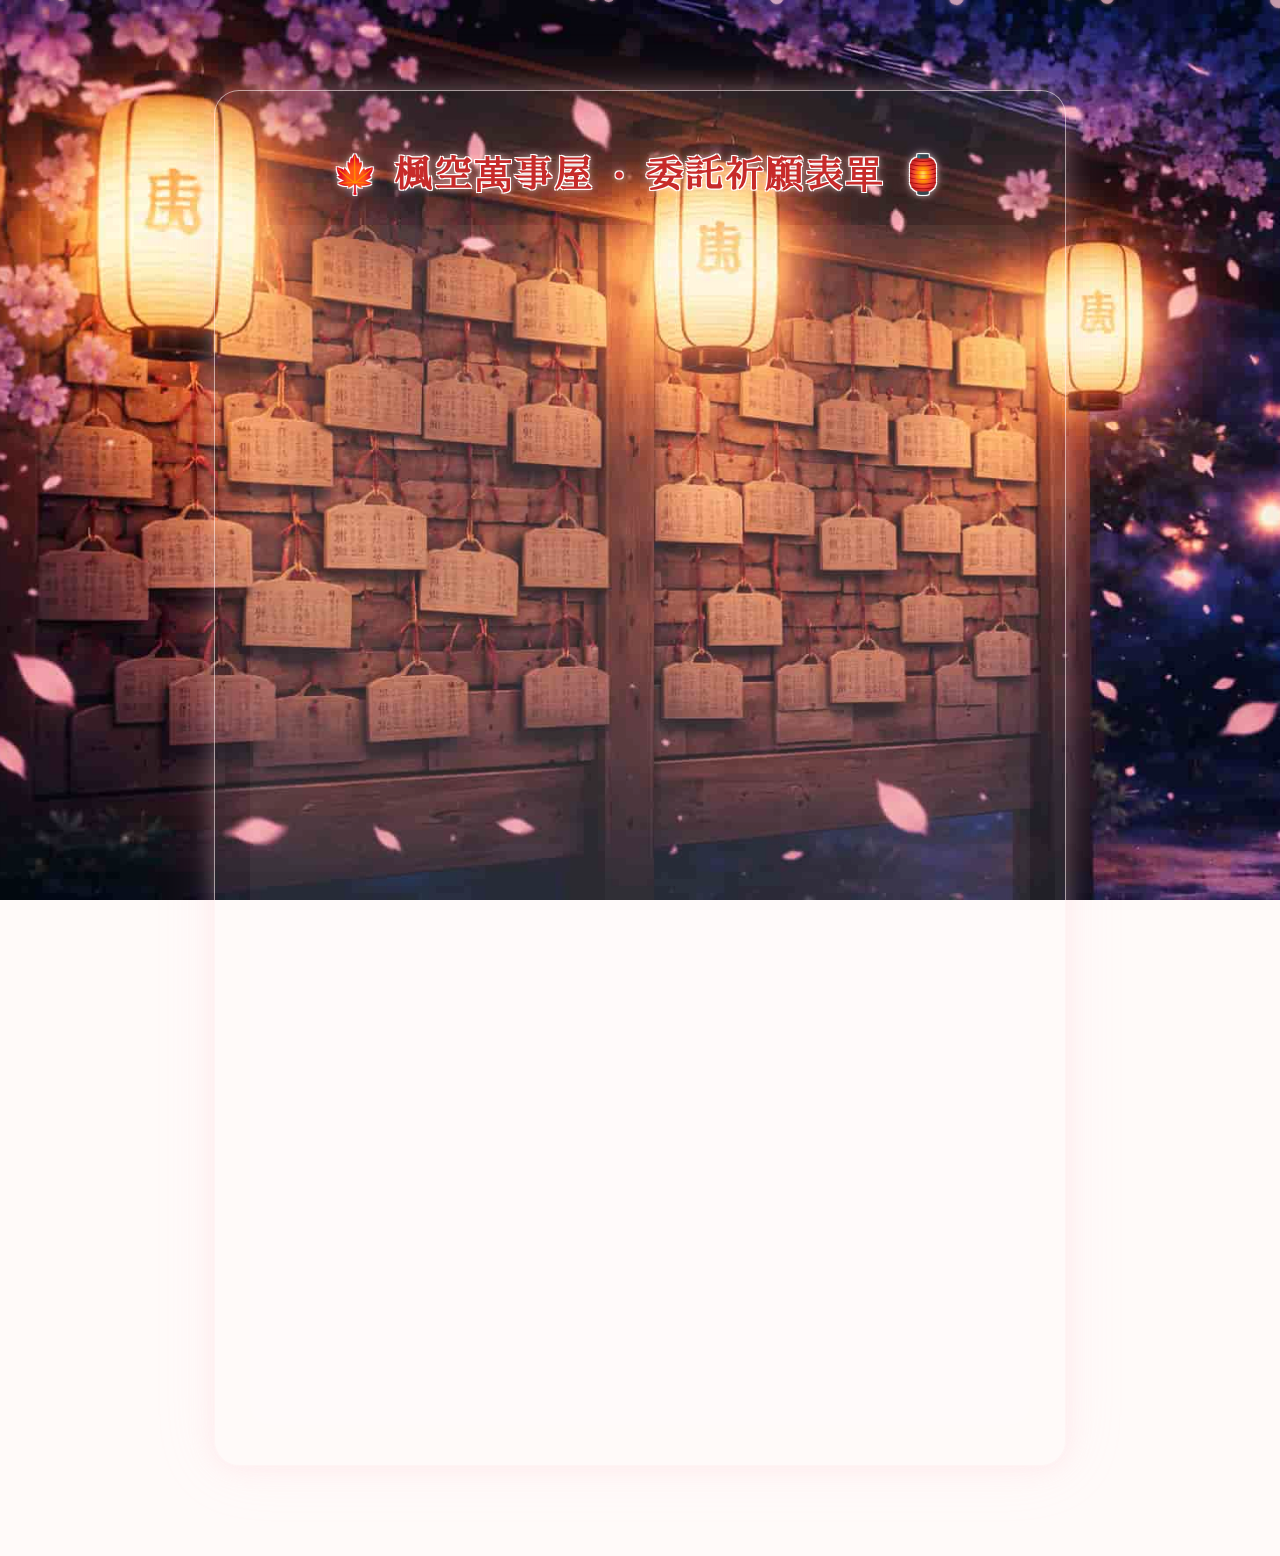
<file: index.html>
<!DOCTYPE html>
<html lang="zh-Hant">
<head>
<meta charset="UTF-8">
<meta name="viewport" content="width=device-width, initial-scale=1.0">
<title>🍁 楓空萬事屋 · 委託祈願表單 🏮</title>

<!-- Google Fonts & Favicon -->
<link href="https://fonts.googleapis.com/css2?family=Noto+Sans+TC:wght@400;700&family=Sawarabi+Mincho&display=swap" rel="stylesheet">
<link rel="icon" href="https://cdn-icons-png.flaticon.com/512/616/616408.png" />

<!-- ✅ 預載背景圖 -->
<link rel="preload" as="image" href="./background.jpg">

<style>
  body {
    margin: 0;
    overflow-x: hidden;
    font-family: "Noto Sans TC", "Microsoft JhengHei", "Heiti TC", sans-serif;
    background: url("./background.jpg") no-repeat center center fixed;
    background-size: cover;
    background-color: #fffaf9; /* 柔白底，確保未載入時不突兀 */
    position: relative;
  }

  /* 不再使用柔光層或模糊 */
  .overlay { display: none; }

  /* === 表單容器 === */
  .form-container {
    max-width: 780px;
    margin: 90px auto;
    background: rgba(255, 255, 255, 0.1); /* 半透明，清晰背景 */
    border-radius: 25px;
    box-shadow: 0 0 25px rgba(255, 200, 210, 0.3),
                0 0 60px rgba(255, 220, 230, 0.15);
    border: 1px solid rgba(255, 240, 240, 0.6);
    padding: 35px;
    position: relative;
    z-index: 2;
    transition: all 0.4s ease;
    backdrop-filter: none; /* ✅ 確保背景完全清晰 */
  }

  .form-container:hover {
    box-shadow: 0 0 35px rgba(255, 180, 190, 0.4),
                0 0 80px rgba(255, 210, 220, 0.2);
    transform: scale(1.01);
  }

  /* 🍁 標題 - 楓紅字 + 白邊底層 */
  h1 {
    text-align: center;
    font-size: 2.3em;
    margin-bottom: 25px;
    font-family: "Sawarabi Mincho", serif;
    letter-spacing: 3px;
    position: relative;
    z-index: 3;
    color: #c72b2a; /* 前景楓紅 */
    font-weight: 700;

    /* ✅ 白邊放在後面 (使用多層陰影) */
    text-shadow:
      -1px -1px 0 #ffffff,
       1px -1px 0 #ffffff,
      -1px  1px 0 #ffffff,
       1px  1px 0 #ffffff,
       0 0 6px rgba(255, 255, 255, 0.7),
       0 0 12px rgba(255, 180, 180, 0.5);
  }

  h1:hover {
    color: #ff4b3b;
    text-shadow:
      -1px -1px 0 #ffffff,
       1px -1px 0 #ffffff,
      -1px  1px 0 #ffffff,
       1px  1px 0 #ffffff,
       0 0 10px rgba(255, 200, 200, 0.8),
       0 0 18px rgba(255, 120, 120, 0.5);
  }

  iframe {
    width: 100%;
    height: 1200px;
    border: none;
    border-radius: 20px;
    background: rgba(255, 255, 255, 0.05);
  }

  /* 🌸 櫻花花瓣動畫 */
  .sakura {
    position: fixed;
    top: -10px;
    background: pink;
    border-radius: 0 50% 50% 50%;
    width: 12px;
    height: 12px;
    opacity: 0.8;
    z-index: 1;
    animation: fall linear infinite;
    transform: rotate(45deg);
    pointer-events: none;
  }

  @keyframes fall {
    0% { transform: translateY(0) rotate(0deg); opacity: 1; }
    100% { transform: translateY(110vh) rotate(360deg); opacity: 0; }
  }

  .sakura::after {
    content: "";
    position: absolute;
    width: 100%;
    height: 100%;
    background: rgba(255, 192, 203, 0.6);
    filter: blur(2px);
    border-radius: inherit;
  }
</style>
</head>

<body>
  <div class="overlay"></div>

  <div class="form-container">
    <h1>🍁 楓空萬事屋 · 委託祈願表單 🏮</h1>
    <iframe src="https://docs.google.com/forms/d/e/1FAIpQLScwn4k1cwVyyoOvCBZwlcM3fTQ9cYoPZEjupXOOzBuLi7-uxw/viewform?embedded=true">
      載入中…
    </iframe>
  </div>

  <script>
    console.log("櫻花動畫啟動中 🌸");
    function createSakura() {
      const sakura = document.createElement("div");
      sakura.classList.add("sakura");
      sakura.style.left = Math.random() * 100 + "vw";
      sakura.style.background = `rgba(255, ${180 + Math.random()*40}, ${200 + Math.random()*40}, 0.9)`;
      sakura.style.animationDuration = 8 + Math.random() * 5 + "s";
      sakura.style.width = sakura.style.height = 10 + Math.random() * 10 + "px";
      document.body.appendChild(sakura);
      setTimeout(() => sakura.remove(), 13000);
    }
    setInterval(createSakura, 300);
  </script>
</body>
</html>
</file>
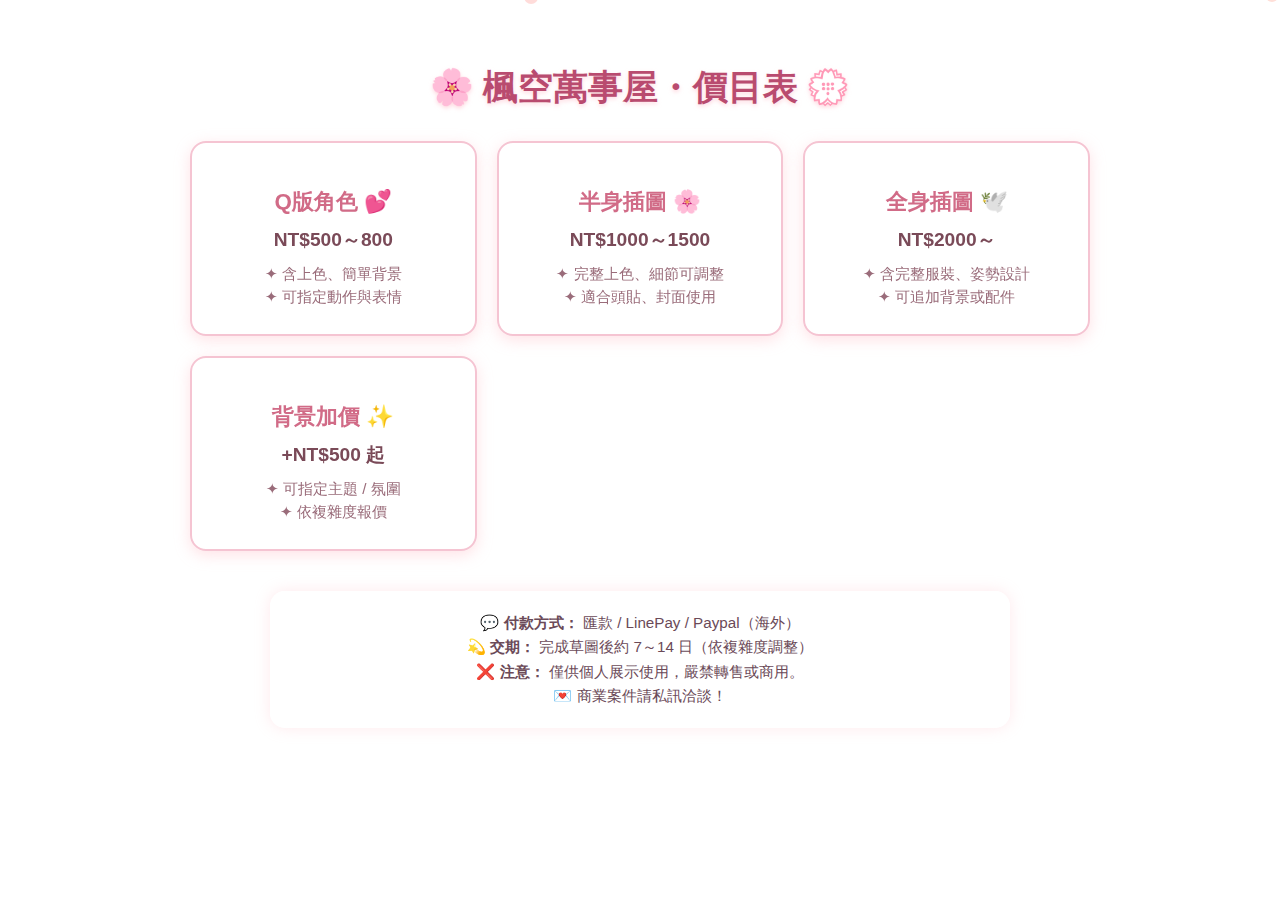
<file: price.html>
<!DOCTYPE html>
<html lang="zh-Hant">
<head>
  <meta charset="UTF-8">
  <meta name="viewport" content="width=device-width, initial-scale=1.0">
  <title>💰 楓空萬事屋・價目表 🌸</title>
  <style>
    body {
      margin: 0;
      padding: 40px 20px;
      font-family: "Noto Sans TC", sans-serif;
      background: url('https://cdn.pixabay.com/photo/2017/03/19/20/19/wood-2159864_1280.jpg') no-repeat center center fixed;
      background-size: cover;
      color: #5b404d;
      overflow-x: hidden;
    }

    h1 {
      text-align: center;
      font-family: "Sawarabi Mincho", serif;
      color: #b94b6f;
      font-size: 2.2em;
      margin-bottom: 30px;
      text-shadow: 0 2px 4px rgba(255, 192, 203, 0.6);
    }

    .price-container {
      display: grid;
      grid-template-columns: repeat(auto-fit, minmax(260px, 1fr));
      gap: 20px;
      max-width: 900px;
      margin: 0 auto;
      position: relative;
      z-index: 2;
    }

    .card {
      background: rgba(255, 255, 255, 0.93);
      border-radius: 16px;
      box-shadow: 0 4px 15px rgba(255, 182, 193, 0.4);
      padding: 25px 20px;
      text-align: center;
      transition: transform 0.25s ease, box-shadow 0.25s ease;
      backdrop-filter: blur(6px);
      border: 2px solid #f5c4d2;
    }

    .card:hover {
      transform: translateY(-5px);
      box-shadow: 0 6px 25px rgba(255, 192, 203, 0.6);
    }

    .card h2 {
      color: #d16b87;
      margin-bottom: 10px;
      font-size: 1.4em;
    }

    .price {
      font-size: 1.2em;
      font-weight: bold;
      color: #7a4a58;
    }

    .desc {
      margin-top: 10px;
      font-size: 0.95em;
      color: #9a6c7a;
      line-height: 1.5;
    }

    .note {
      max-width: 700px;
      background: rgba(255, 255, 255, 0.9);
      border-radius: 15px;
      box-shadow: 0 0 15px rgba(255, 182, 193, 0.3);
      padding: 20px;
      margin: 40px auto 0;
      font-size: 0.95em;
      line-height: 1.6em;
      color: #6b4a58;
      text-align: center;
    }

    /* 櫻花動畫 */
    .sakura {
      position: fixed;
      top: -10px;
      background: pink;
      border-radius: 0 50% 50% 50%;
      width: 12px;
      height: 12px;
      opacity: 0.8;
      z-index: 1;
      animation: fall linear infinite;
      transform: rotate(45deg);
    }

    @keyframes fall {
      0% { transform: translateY(0) rotate(0deg); opacity: 1; }
      100% { transform: translateY(110vh) rotate(360deg); opacity: 0; }
    }
  </style>
</head>

<body>
  <h1>🌸 楓空萬事屋・價目表 💮</h1>

  <div class="price-container">
    <div class="card">
      <h2>Q版角色 💕</h2>
      <div class="price">NT$500～800</div>
      <div class="desc">✦ 含上色、簡單背景<br>✦ 可指定動作與表情</div>
    </div>

    <div class="card">
      <h2>半身插圖 🌸</h2>
      <div class="price">NT$1000～1500</div>
      <div class="desc">✦ 完整上色、細節可調整<br>✦ 適合頭貼、封面使用</div>
    </div>

    <div class="card">
      <h2>全身插圖 🕊️</h2>
      <div class="price">NT$2000～</div>
      <div class="desc">✦ 含完整服裝、姿勢設計<br>✦ 可追加背景或配件</div>
    </div>

    <div class="card">
      <h2>背景加價 ✨</h2>
      <div class="price">+NT$500 起</div>
      <div class="desc">✦ 可指定主題 / 氛圍<br>✦ 依複雜度報價</div>
    </div>
  </div>

  <div class="note">
    💬 <b>付款方式：</b> 匯款 / LinePay / Paypal（海外）<br>
    💫 <b>交期：</b> 完成草圖後約 7～14 日（依複雜度調整）<br>
    ❌ <b>注意：</b> 僅供個人展示使用，嚴禁轉售或商用。<br>
    💌 商業案件請私訊洽談！
  </div>

  <script>
    // 櫻花飄落動畫
    function createSakura() {
      const sakura = document.createElement("div");
      sakura.classList.add("sakura");
      sakura.style.left = Math.random() * 100 + "vw";
      sakura.style.background = `rgba(255, ${180 + Math.random()*40}, ${200 + Math.random()*40}, 0.9)`;
      sakura.style.animationDuration = 8 + Math.random() * 5 + "s";
      sakura.style.width = sakura.style.height = 10 + Math.random() * 10 + "px";
      document.body.appendChild(sakura);
      setTimeout(() => sakura.remove(), 13000);
    }
    setInterval(createSakura, 300);
  </script>
</body>
</html>
</file>
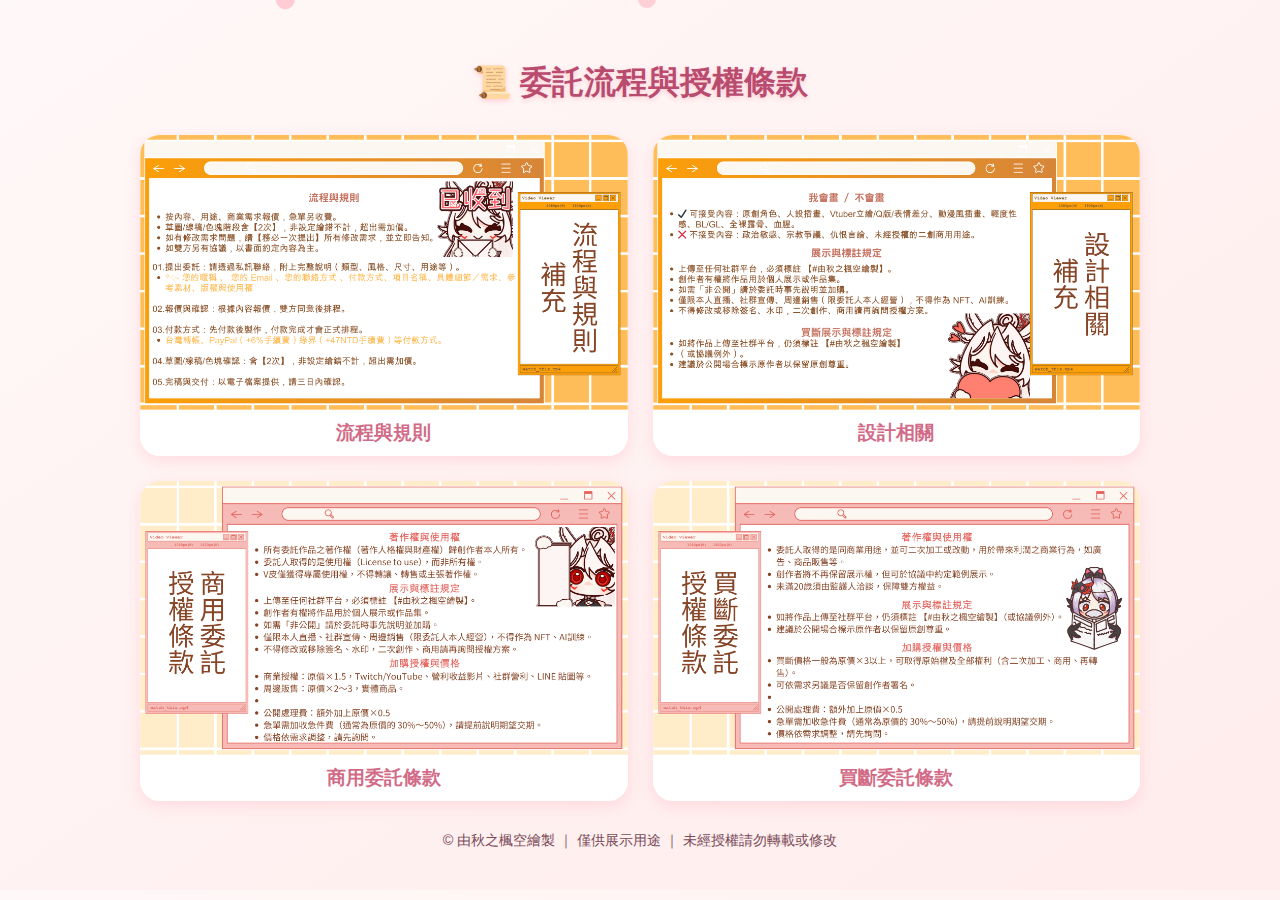
<file: rules.html>
<!DOCTYPE html>
<html lang="zh-Hant">
<head>
  <meta charset="UTF-8">
  <meta name="viewport" content="width=device-width, initial-scale=1.0">
  <title>🌸 楓空萬事屋・委託須知卡片展示</title>
  <style>
    body {
      margin: 0;
      padding: 40px 20px;
      font-family: "Noto Sans TC", sans-serif;
      background: linear-gradient(to bottom right, #fff8f8, #ffecec);
      color: #5b404d;
      overflow-x: hidden;
    }

    h1 {
      text-align: center;
      color: #b94b6f;
      font-family: "Sawarabi Mincho", serif;
      margin-bottom: 30px;
      text-shadow: 0 2px 5px rgba(255, 182, 193, 0.6);
    }

    .card-grid {
      display: grid;
      grid-template-columns: repeat(auto-fit, minmax(320px, 1fr));
      gap: 25px;
      max-width: 1000px;
      margin: 0 auto;
    }

    .card {
      background: rgba(255, 255, 255, 0.95);
      border-radius: 20px;
      box-shadow: 0 5px 15px rgba(255, 182, 193, 0.4);
      overflow: hidden;
      transition: transform 0.25s ease, box-shadow 0.25s ease;
    }

    .card:hover {
      transform: translateY(-6px);
      box-shadow: 0 8px 20px rgba(255, 182, 193, 0.6);
    }

    .card img {
      width: 100%;
      height: auto;
      display: block;
    }

    .card-title {
      text-align: center;
      font-size: 1.2em;
      color: #d16b87;
      padding: 10px;
      font-weight: bold;
    }

    .note {
      text-align: center;
      color: #7a4a58;
      margin-top: 30px;
      font-size: 0.9em;
    }

    .sakura {
      position: fixed;
      top: -10px;
      background: pink;
      border-radius: 0 50% 50% 50%;
      width: 12px;
      height: 12px;
      opacity: 0.8;
      z-index: 1;
      animation: fall linear infinite;
      transform: rotate(45deg);
    }

    @keyframes fall {
      0% { transform: translateY(0) rotate(0deg); opacity: 1; }
      100% { transform: translateY(110vh) rotate(360deg); opacity: 0; }
    }
  </style>
</head>
<body>

  <h1>📜 委託流程與授權條款</h1>

  <div class="card-grid">
    <div class="card">
      <img src="assets/流程與規則.png" alt="流程與規則">
      <div class="card-title">流程與規則</div>
    </div>
    <div class="card">
      <img src="assets/設計相關.png" alt="設計相關">
      <div class="card-title">設計相關</div>
    </div>
    <div class="card">
      <img src="assets/商用委託.png" alt="商用委託">
      <div class="card-title">商用委託條款</div>
    </div>
    <div class="card">
      <img src="assets/買斷委託.png" alt="買斷委託">
      <div class="card-title">買斷委託條款</div>
    </div>
  </div>

  <div class="note">
    © 由秋之楓空繪製 ｜ 僅供展示用途 ｜ 未經授權請勿轉載或修改
  </div>

  <script>
    function createSakura() {
      const sakura = document.createElement("div");
      sakura.classList.add("sakura");
      sakura.style.left = Math.random() * 100 + "vw";
      sakura.style.background = `rgba(255, ${180 + Math.random()*40}, ${200 + Math.random()*40}, 0.9)`;
      sakura.style.animationDuration = 8 + Math.random() * 5 + "s";
      sakura.style.width = sakura.style.height = 10 + Math.random() * 10 + "px";
      document.body.appendChild(sakura);
      setTimeout(() => sakura.remove(), 13000);
    }
    setInterval(createSakura, 300);
  </script>
</body>
</html>
</file>
